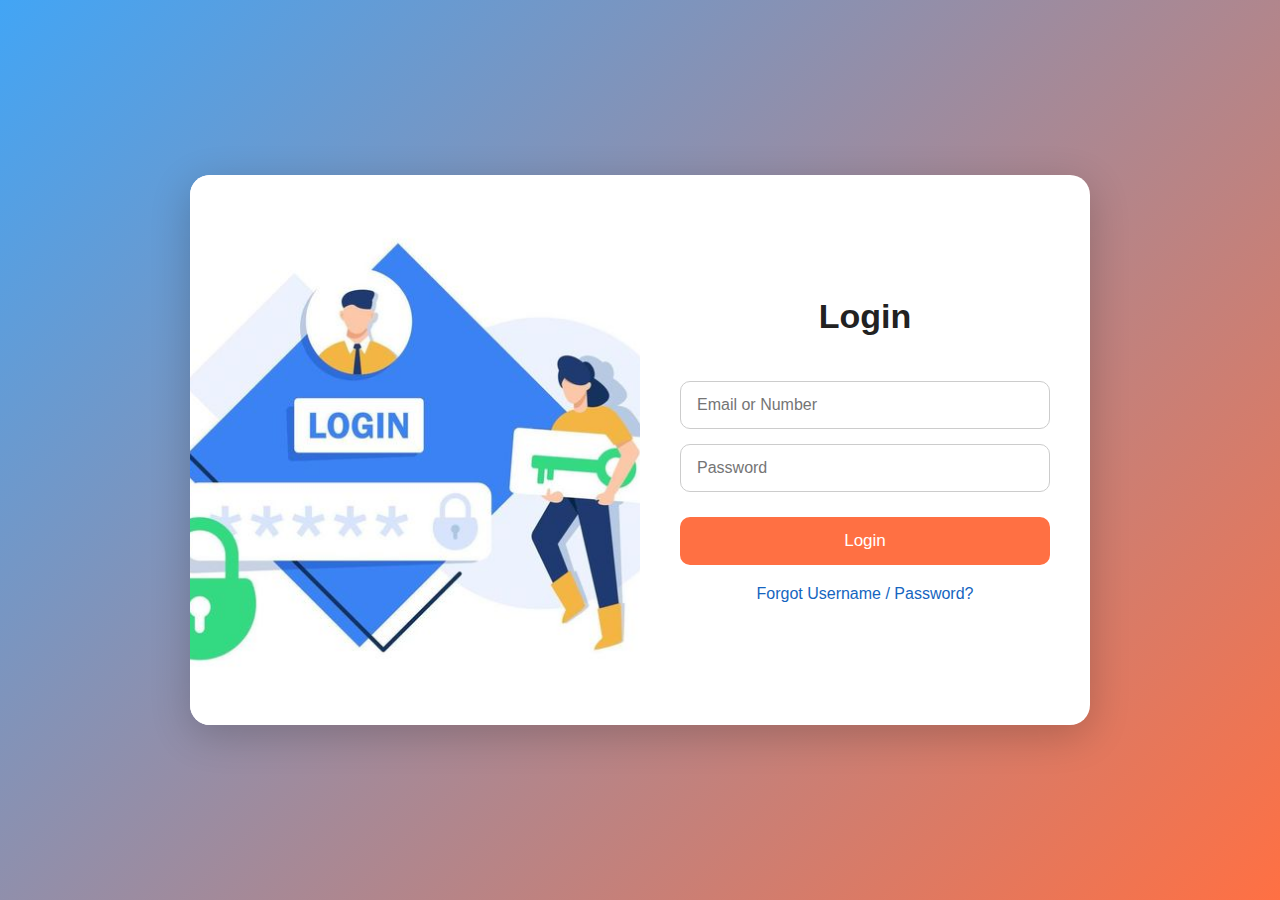
<file: login.html>
<!DOCTYPE html>
<html lang="en">
<head>
    <meta charset="UTF-8">
    <meta name="viewport" content="width=device-width, initial-scale=1.0">
    <title>BeFood Login</title>
    <style>
        * {
            margin: 0;
            padding: 0;
            box-sizing: border-box;
            font-family: "Poppins", sans-serif;
        }

        body {
            height: 100vh;
            background: linear-gradient(135deg, #42a5f5, #ff7043);
            display: flex;
            align-items: center;
            justify-content: center;
        }

        #wrapper {
            width: 900px;
            height: 550px;
            background: white;
            display: flex;
            border-radius: 20px;
            overflow: hidden;
            box-shadow: 0px 10px 40px rgba(0,0,0,0.2);
        }

        /* ẢNH BÊN TRÁI */
        #wrapper img {
            height: 100%;
            width: 450px;
            object-fit: cover;
        }

        /* KHUNG LOGIN BÊN PHẢI */
        .login_1 {
            flex: 1;
            padding: 60px 40px;
            display: flex;
            flex-direction: column;
            justify-content: center;
        }

        .login_1 h2 {
            font-size: 34px;
            font-weight: bold;
            text-align: center;
            margin-bottom: 30px;
            color: #222;
        }

        .input-box {
            width: 100%;
            padding: 14px 16px;
            border-radius: 10px;
            border: 1px solid #ccc;
            outline: none;
            margin-top: 15px;
            font-size: 16px;
            transition: 0.25s;
        }

        .input-box:focus {
            border-color: #42a5f5;
            box-shadow: 0 0 8px rgba(66,165,245,0.4);
        }

        .btn-login {
            width: 100%;
            padding: 14px;
            margin-top: 25px;
            font-size: 17px;
            border: none;
            border-radius: 10px;
            background: #ff7043;
            color: white;
            cursor: pointer;
            transition: 0.25s;
        }

        .btn-login:hover {
            background: #ff5722;
        }

        .forgot {
            margin-top: 20px;
            text-align: center;
        }

        .forgot a {
            text-decoration: none;
            color: #1565c0;
        }

        .forgot a:hover {
            text-decoration: underline;
        }

        /* RESPONSIVE */
        @media (max-width: 850px) {
            #wrapper {
                width: 90%;
                height: auto;
                flex-direction: column;
            }

            #wrapper img {
                width: 100%;
                height: 250px;
            }

            .login_1 {
                padding: 40px;
            }
        }
    </style>
</head>
<body>

<div id="wrapper">
    <!-- ẢNH TRÁI -->
    <img src="/Ảnh/login.jpg" alt="Login Image">

    <!-- FORM LOGIN -->
    <div class="login_1">
        <h2>Login</h2>

        <input class="input-box" type="text" id="username" placeholder="Email or Number">
        <input class="input-box" type="password" id="password" placeholder="Password">

        <button id="submitBtn" class="btn-login" type="button">Login</button>

        <div class="forgot">
            <a href="#">Forgot Username / Password?</a>
        </div>
    </div>
</div>
<script src="/login.js"></script>

</body>
</html>
</file>
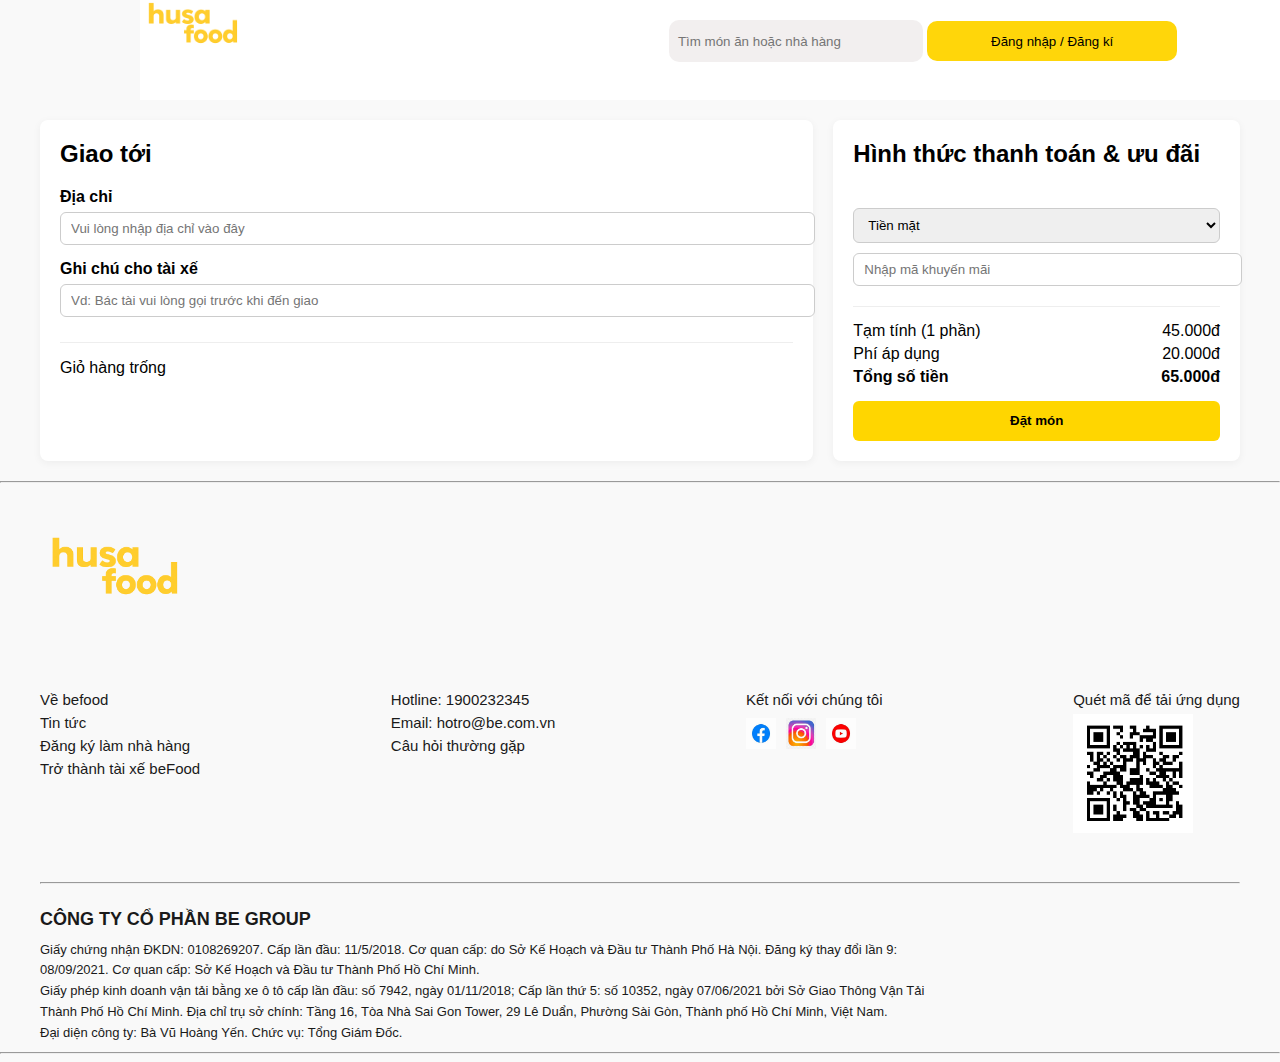
<file: thanhtoan.html>
<!DOCTYPE html>
<html lang="vi">
  <head>
    <meta charset="UTF-8" />
    <meta name="viewport" content="width=device-width, initial-scale=1.0" />
    <title>Thanh toán</title>
    <link rel="stylesheet" href="thanhtoan.css" />
  </head>
  <body>
    <div id="header">
      <a href="/index.html"
        ><div>
          <img
            style="width: 20%; margin-top: -30px"
            src="/Ảnh/logo.png"
            alt=""
          /></div
      ></a>

      <div class="btn_header">
        <input
          class="btn_1"
          type="text"
          placeholder="  Tìm món ăn hoặc nhà hàng"
        />

        <a href="/login.html">
          <button class="btn_2">Đăng nhập / Đăng kí</button>
        </a>
      </div>
    </div>

    <div class="container">
      <div class="left">
        <h2>Giao tới</h2>
        <div class="form-group">
          <label>Địa chỉ</label>
          <input type="text" placeholder="Vui lòng nhập địa chỉ vào đây" />
        </div>
        <div class="form-group">
          <label>Ghi chú cho tài xế</label>
          <input
            type="text"
            placeholder="Vd: Bác tài vui lòng gọi trước khi đến giao"
          />
        </div>

        <div class="order-item"></div>
      </div>

      <div class="right">
        <h2>Hình thức thanh toán & ưu đãi</h2>
        <div class="payment-method">
          <select>
            <option>Tiền mặt</option>
            <option>Thẻ</option>
            <option >Mã QR Code</option>
          </select>
          <input type="text" placeholder="Nhập mã khuyến mãi" />
        </div>

        <div class="summary">
          <p><span>Tạm tính (1 phần)</span> <span>45.000đ</span></p>
          <p><span>Phí áp dụng</span> <span>20.000đ</span></p>
          <p style="font-weight: bold">
            <span>Tổng số tiền</span> <span>65.000đ</span>
          </p>
          <button class="btn-order">Đặt món</button>
        </div>
      </div>
    </div>

    <!--  -->
    <hr />

    <footer
      id="footer-new"
      style="max-width: 1200px; margin: auto; font-family: sans-serif"
    >
      <!-- Logo -->
      <div style="margin-bottom: 20px">
        <img src="/Ảnh/logofooter.png" style="width: 150px" />
      </div>

      <!-- Grid top -->
      <div
        style="display: flex; justify-content: space-between; padding: 20px 0"
      >
        <!-- Cột 1 -->
        <div>
          <p>Về befood</p>
          <p>Tin tức</p>
          <p>Đăng ký làm nhà hàng</p>
          <p>Trở thành tài xế beFood</p>
        </div>

        <!-- Cột 2 -->
        <div>
          <p>Hotline: 1900232345</p>
          <p>Email: hotro@be.com.vn</p>
          <p>Câu hỏi thường gặp</p>
        </div>

        <!-- Cột 3 -->
        <div>
          <p>Kết nối với chúng tôi</p>
          <div style="display: flex; gap: 10px; margin-top: 10px">
            <img class="ketnoi" src="/Ảnh/facebook.png" style="width: 30px" />
            <img class="ketnoi" src="/Ảnh/insta.png" style="width: 30px" />
            <img class="ketnoi" src="/Ảnh/youtube.png" style="width: 30px" />
          </div>
        </div>

        <!-- Cột 4 -->
        <div>
          <p>Quét mã để tải ứng dụng</p>
          <img src="/Ảnh/qrbe.png" style="width: 120px" />
        </div>
      </div>

      <hr style="margin: 25px 0" />

      <!-- Company Info -->
      <h3 style="font-weight: bold">CÔNG TY CỔ PHẦN BE GROUP</h3>

      <div
        style="display: flex; justify-content: space-between; margin-top: 10px"
      >
        <div style="font-size: 13px; max-width: 900px; line-height: 1.6">
          Giấy chứng nhận ĐKDN: 0108269207. Cấp lần đầu: 11/5/2018. Cơ quan cấp:
          do Sở Kế Hoạch và Đầu tư Thành Phố Hà Nội. Đăng ký thay đổi lần 9:
          08/09/2021. Cơ quan cấp: Sở Kế Hoạch và Đầu tư Thành Phố Hồ Chí Minh.
          <br />
          Giấy phép kinh doanh vận tải bằng xe ô tô cấp lần đầu: số 7942, ngày
          01/11/2018; Cấp lần thứ 5: số 10352, ngày 07/06/2021 bởi Sở Giao Thông
          Vận Tải Thành Phố Hồ Chí Minh. Địa chỉ trụ sở chính: Tầng 16, Tòa Nhà
          Sai Gon Tower, 29 Lê Duẩn, Phường Sài Gòn, Thành phố Hồ Chí Minh, Việt
          Nam. <br />
          Đại diện công ty: Bà Vũ Hoàng Yến. Chức vụ: Tổng Giám Đốc.
        </div>
      </div>
    </footer>

    <hr />

    <script src="/thanhtoan.js"></script>
  </body>
</html>
</file>
<file: thanhtoan.css>
#header {
  height: 100px;
  width: 1200px;
  top: 0;

background-color: white;
  display: flex;
  margin-left: 140px;
}
.btn_header {
  width: 1300px;
}
.btn_header input,
button {
  width: 250px;
  height: 40px;
  margin-top: 20px;
}
.btn_header .btn_1 {
  background-color: rgba(239, 235, 235, 0.825);
  border-radius: 10px;
  border: none;
}
.btn_header .btn_2 {
  background-color: rgb(255, 214, 10);
  border-radius: 10px;
  border: none;
}
.btn_1,
.btn_2:hover {
  cursor: pointer;
}
body {
      font-family: Arial, sans-serif;
      background-color: #f9f9f9;
      margin: 0;
      padding: 0;
    }
    header {
      background-color: white;
      padding: 10px 20px;
      display: flex;
      justify-content: space-between;
      align-items: center;
      box-shadow: 0 1px 4px rgba(0,0,0,0.1);
    }
    header img {
      height: 40px;
    }
    header input {
      width: 300px;
      padding: 6px 10px;
      border-radius: 20px;
      border: 1px solid #ccc;
      outline: none;
    }
    .container {
      max-width: 1200px;
      margin: 20px auto;
      display: flex;
      gap: 20px;
    }
    .left, .right {
      background: white;
      border-radius: 8px;
      padding: 20px;
      box-shadow: 0 2px 8px rgba(0,0,0,0.05);
    }
    .left {
      flex: 2;
    }
    .right {
      flex: 1;
      display: flex;
      flex-direction: column;
      gap: 20px;
    }
    h2 {
      margin-top: 0;
    }
    .form-group {
      margin-bottom: 15px;
    }
    .form-group label {
      font-weight: bold;
      display: block;
      margin-bottom: 6px;
    }
    .form-group input {
      width: 100%;
      padding: 8px 10px;
      border-radius: 6px;
      border: 1px solid #ccc;
      outline: none;
    }
    .order-item {
      display: flex;
      justify-content: space-between;
      align-items: center;
      margin-bottom: 10px;
      border-bottom: 1px solid #eee;
      padding-bottom: 10px;
    }
    .order-item img {
      width: 50px;
      height: 50px;
      border-radius: 6px;
      margin-right: 10px;
    }
    .order-item-info {
      flex: 1;
    }
    .order-item-info p {
      margin: 0;
      font-size: 14px;
    }
    .order-item-info span {
      font-weight: bold;
    }
    .payment-method {
      display: flex;
      flex-direction: column;
      gap: 10px;
    }
    .payment-method select, .payment-method input {
      padding: 8px 10px;
      border-radius: 6px;
      border: 1px solid #ccc;
      outline: none;
      width: 100%;
    }
    .summary {
      border-top: 1px solid #eee;
      padding-top: 10px;
    }
    .summary p {
      display: flex;
      justify-content: space-between;
      margin: 5px 0;
    }
    .btn-order {
      background-color: #ffd600;
      border: none;
      padding: 12px;
      border-radius: 6px;
      font-weight: bold;
      cursor: pointer;
      width: 100%;
      margin-top: 10px;
    }
    .btn-order:hover {
      background-color: #e6c200;
    }
/* CSS Footer */
/* ===== FOOTER MỚI ===== */
#footer-new {
  font-family: Arial, sans-serif;
  color: #1a1a1a;
}

#footer-new p,
#footer-new span {
  margin: 6px 0;
  font-size: 15px;
}

#footer-new h3 {
  font-size: 18px;
  margin-bottom: 10px;
}

/* Grid 4 cột trên */
#footer-new .footer-top {
  display: flex;
  justify-content: space-between;
  gap: 40px;
  padding: 20px 0;
}

#footer-new .footer-top div {
  flex: 1;
}

/* Icon kết nối */
#footer-new .ketnoi {
  width: 30px;
  transition: 0.2s;
}

#footer-new .ketnoi:hover {
  transform: scale(1.15);
}

/* QR */
#footer-new img[alt*="qr"] {
  width: 130px;
}

/* Company info row */
#footer-new .company-row {
  display: flex;
  justify-content: space-between;
  margin-top: 20px;
}

#footer-new .company-info {
  font-size: 13px;
  max-width: 900px;
  line-height: 1.6;
}

/* Icon Bộ Công Thương */
#footer-new .gov-icons img {
  width: 130px;
  margin-left: 15px;
}
</file>
